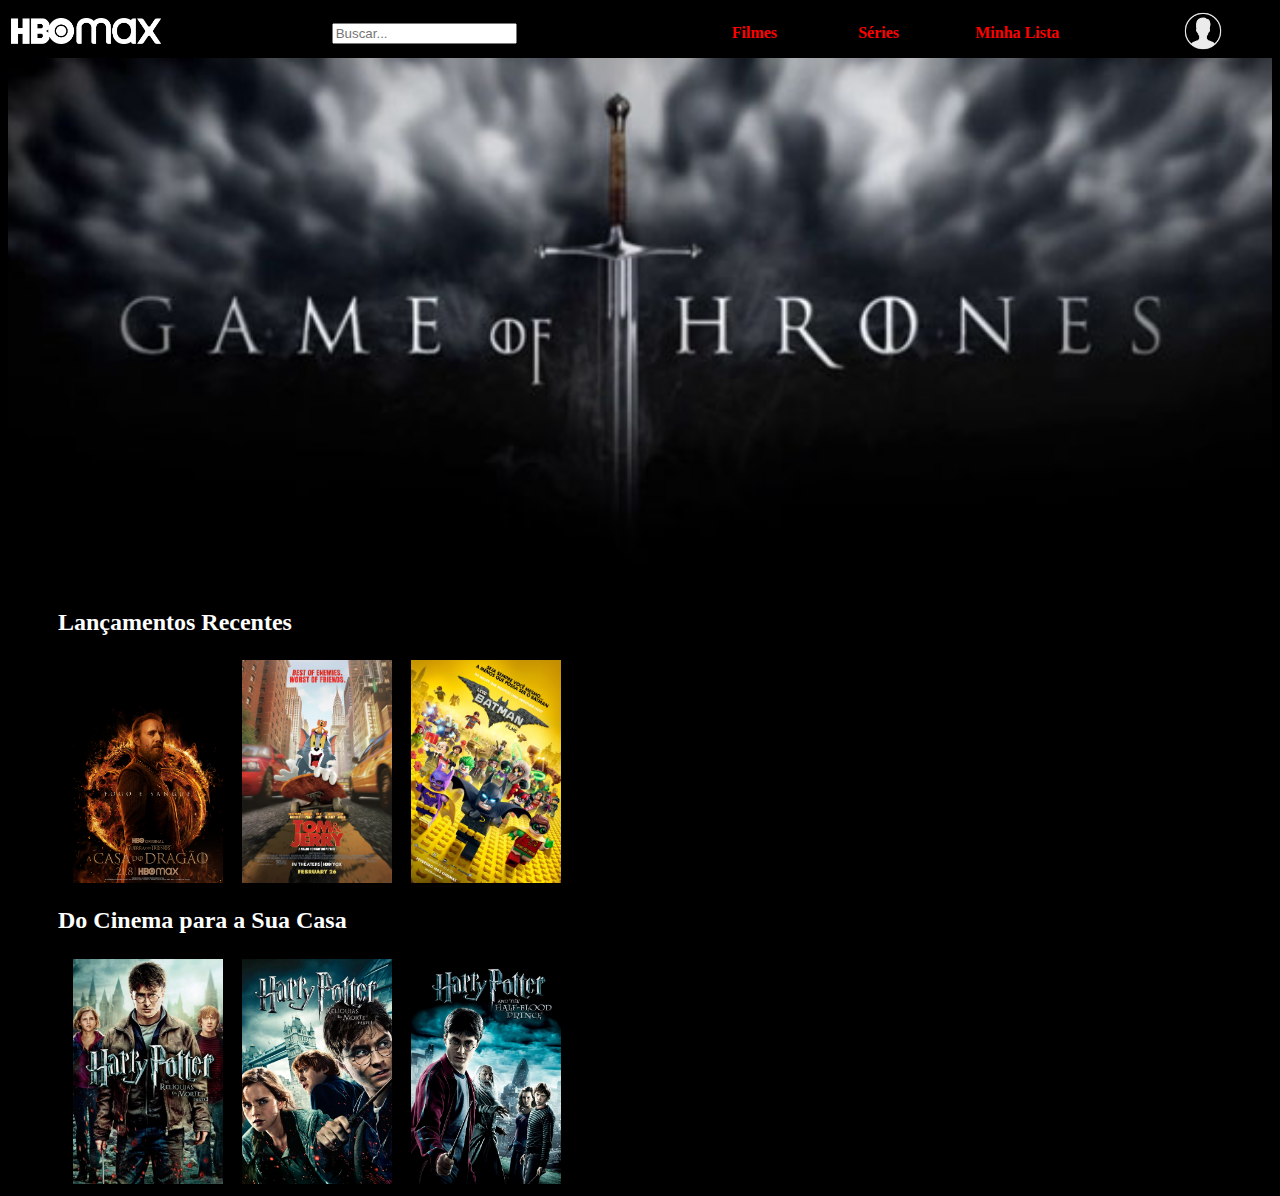
<file: index.html>
<!DOCTYPE html>
<html lang="en">
<head>
    <meta charset="UTF-8">
    <meta http-equiv="X-UA-Compatible" content="IE=edge">
    <meta name="viewport" content="width=device-width, initial-scale=1.0">
    <link rel="stylesheet" href="css/style.css">
    <title>Starpus</title>
</head>
<body>
    <header id="menu">
        <table>
            <tr>
                <td><img src="images/hbo.png" width="150"></td>
                <td><input type="text" id="txtBusca" placeholder="Buscar...">
                    <id="btnBusca" alt="Buscar"/>
                    </div>
                </td>
                <td><a class="botao" href="index.html">Filmes</a></td>
                <td><a class="botao" href="index.html">Séries</a></td>
                <!-- <td><a class="botao" href="index.html"><b>ESPN</b></a></td> -->
                <td><a class="botao" href="index.html">Minha Lista</a></td>
                <td><div id="divBusca">
                <td><img src="images/usericon.png" width="40"></td> <!-- href="index.html" Ver img clicavel--> 
            </tr>
        </table>

        <img id="got" src="images/gotbanner.jpg">

    </header>

    <main>
        <h2>
            Lançamentos Recentes
        </h2>

        <div id="corpo1">
            <div id="A1">
                <img class="fotos" src="images/a1.jpg" width="150px">
            </div>

            <div id="A2">
                <img class="fotos" src="images/a2.webp" width="150px">
            </div>

            <div id="A3">
                <img class="fotos" src="images/a3.jpg" width="150px">
            </div>

        </div>

        <h2>
            Do Cinema para a Sua Casa
        </h2>

        <div id="corpo2">
            <div id="B1">
                <img class="fotos" src="images/hp8.webp" width="150px">
            </div>

            <div id="B2">
                <img class="fotos" src="images/hp7.webp" width="150px">
            </div>

            <div id="B3">
                <img class="fotos" src="images/hp6.jpg" width="150px">
            </div>

        </div>

        </div>


    </main>
</body>
</html>
</file>
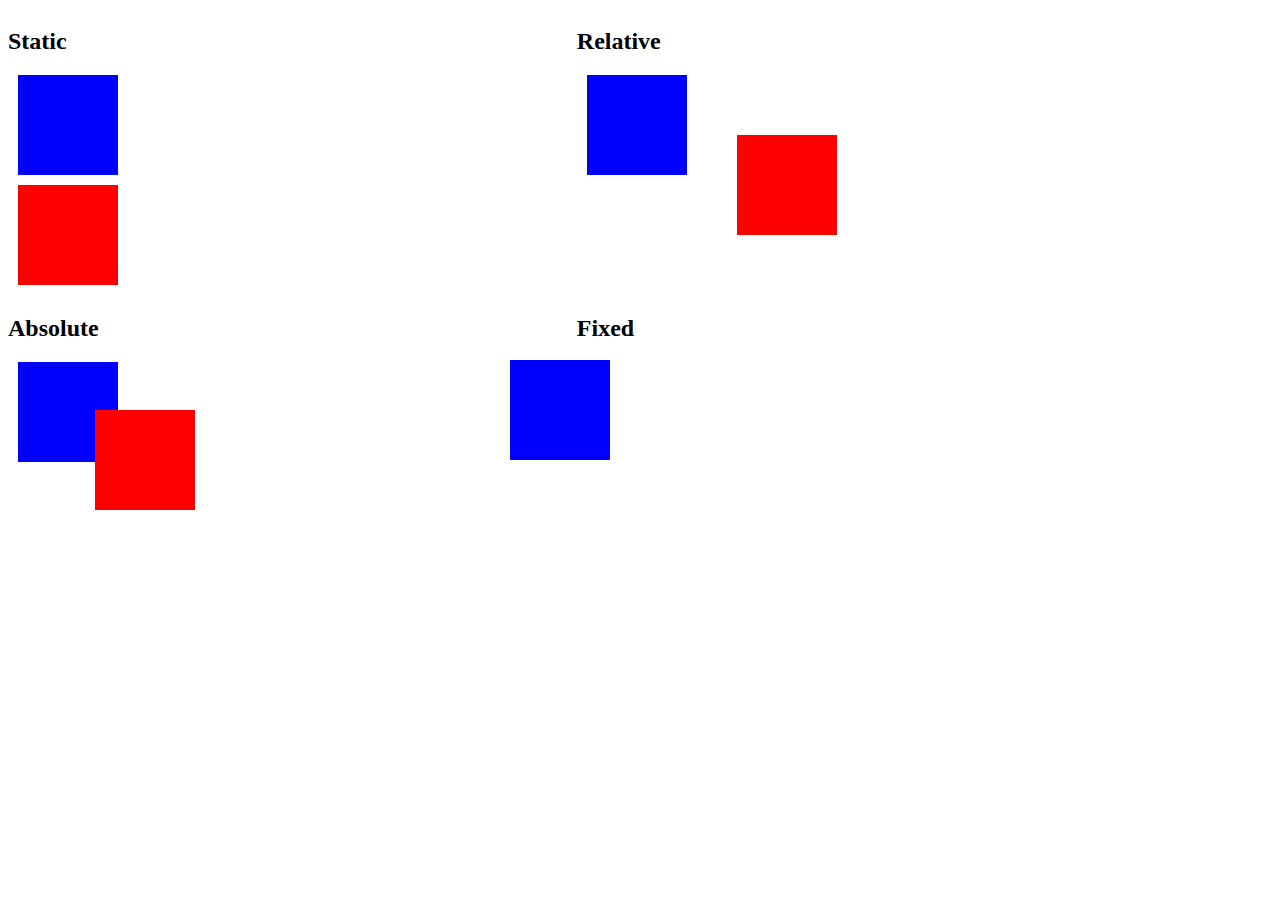
<file: display/index.html>
<!DOCTYPE html>
<html lang="en">
<head>
    <meta charset="UTF-8">
    <meta http-equiv="X-UA-Compatible" content="IE=edge">
    <meta name="viewport" content="width=device-width, initial-scale=1.0">
    <title>Display</title>
    <link rel="stylesheet" href="css/style.css">
</head>
<body>
    <article>
        <section>
        <h2>Static</h2>
        <div class="square" id="a"></div>
        <div class="square" id="b"></div>
    </section>
    <section>
        <h2>Relative</h2>
        <div class="square" id="c"></div>
        <div class="square" id="d"></div>
    </section>
    </article>
    <article>
        <section>
        <h2>Absolute</h2>
        <div class="square" id="e"></div>
        <div class="square" id="f"></div>
    </section>
    <section>
        <h2>Fixed</h2>
        <div class="square" id="g"></div>
    </section>
    </article>
    
    
</body>
</html>
</file>
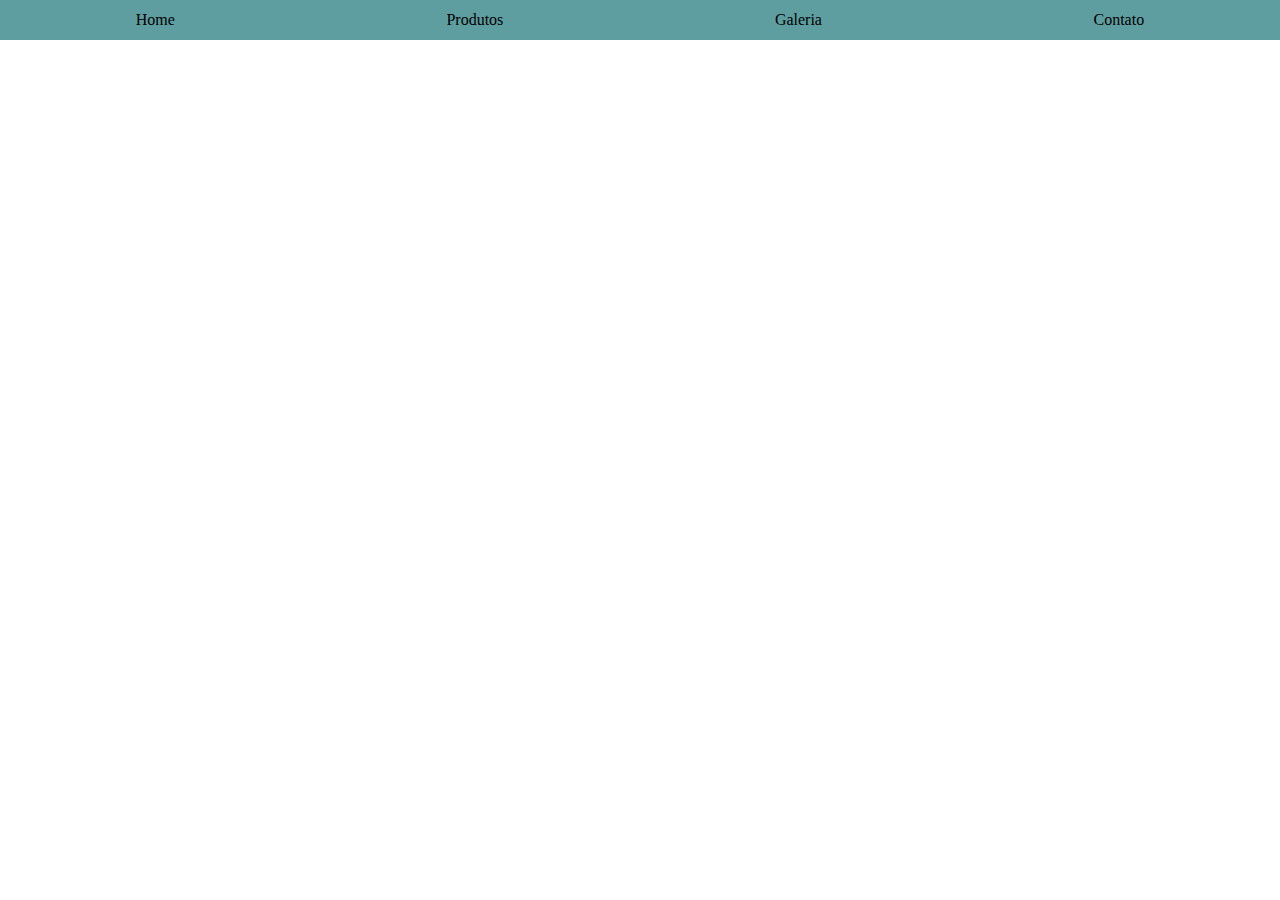
<file: menu/index.html>
<!DOCTYPE html>
<html lang="pt-BR">
<head>
    <meta charset="UTF-8">
    <meta http-equiv="X-UA-Compatible" content="IE=edge">
    <meta name="viewport" content="width=device-width, initial-scale=1.0">
    <link rel="stylesheet" href="style.css">
    <title>Menu</title>
</head>
<body>
    <main>
        <ul>
            <li>Home</li>
            <li>Produtos</li>
            <li>Galeria</li>
            <li>Contato</li>
        </ul>
    </main>
</body>
</html>
</file>
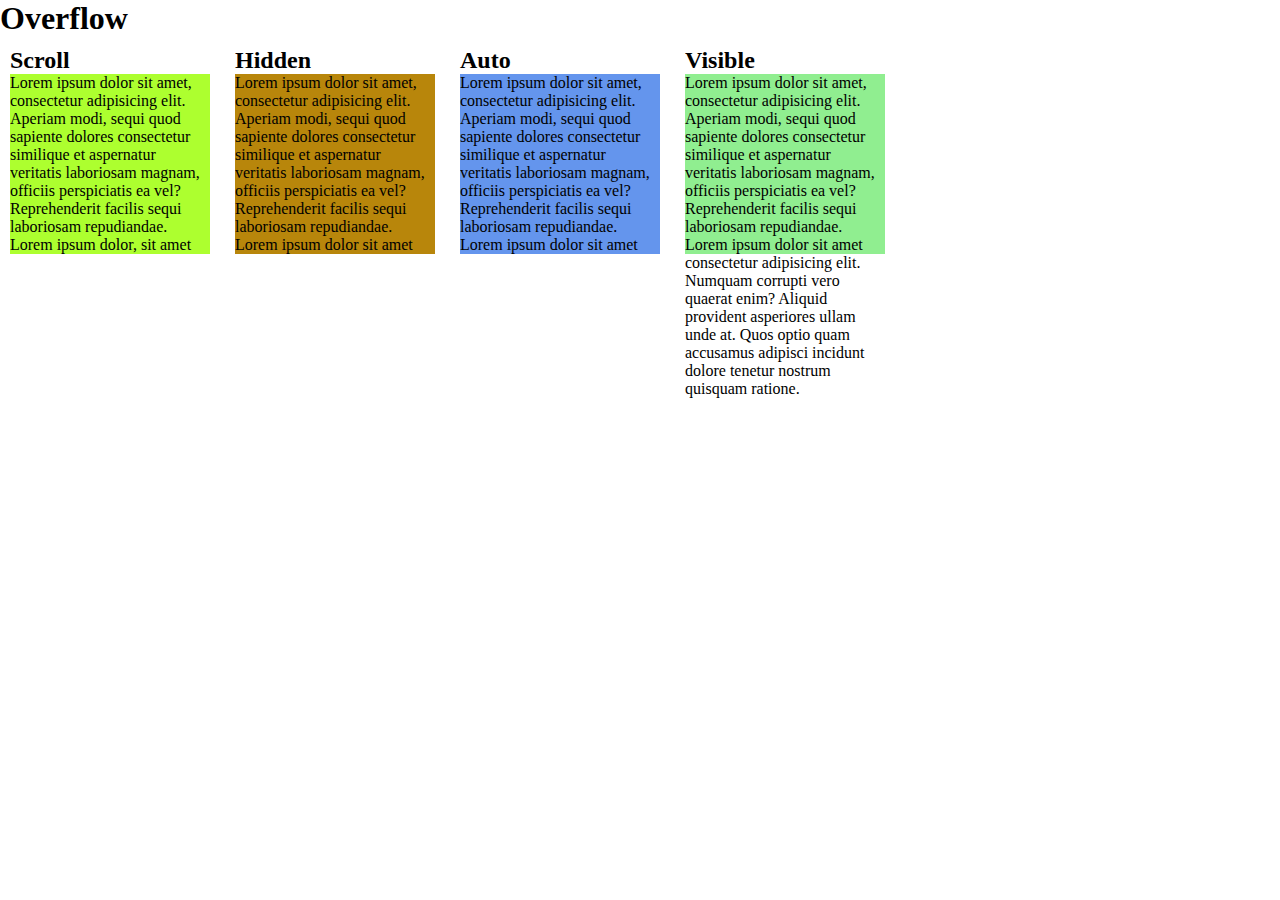
<file: overflow/index.html>
<!DOCTYPE html>
<html lang="pt-BR">
<head>
    <meta charset="UTF-8">
    <meta http-equiv="X-UA-Compatible" content="IE=edge">
    <meta name="viewport" content="width=device-width, initial-scale=1.0">
    <link rel="stylesheet" href="style.css">
    <title>Overflow</title>
</head>
<body>
    <h1>Overflow</h1>
    <main>
        <section>
            <h2>Scroll</h2>
            <div class="square" id="scroll">
                Lorem ipsum dolor sit amet, consectetur adipisicing elit. Aperiam modi, sequi quod sapiente dolores consectetur similique et aspernatur veritatis laboriosam magnam, officiis perspiciatis ea vel? Reprehenderit facilis sequi laboriosam repudiandae.
                Lorem ipsum dolor, sit amet consectetur adipisicing elit. Inventore ullam quos natus, cumque ducimus illum voluptate provident tenetur. Mollitia dicta tempora laboriosam. Quo facilis, debitis corrupti illo perferendis fuga obcaecati!
            </div>
        </section>
        <section>
            <h2>Hidden</h2>
            <div class="square" id="hidden">
                Lorem ipsum dolor sit amet, consectetur adipisicing elit. Aperiam modi, sequi quod sapiente dolores consectetur similique et aspernatur veritatis laboriosam magnam, officiis perspiciatis ea vel? Reprehenderit facilis sequi laboriosam repudiandae.
                Lorem ipsum dolor sit amet consectetur, adipisicing elit. Laudantium laborum, neque a laboriosam recusandae sint asperiores nam nihil similique incidunt exercitationem non consequatur quaerat! At voluptates numquam nobis vero possimus.
            </div>
        </section>
        <section>
            <h2>Auto</h2>
            <div class="square" id="auto">
                Lorem ipsum dolor sit amet, consectetur adipisicing elit. Aperiam modi, sequi quod sapiente dolores consectetur similique et aspernatur veritatis laboriosam magnam, officiis perspiciatis ea vel? Reprehenderit facilis sequi laboriosam repudiandae.
                Lorem ipsum dolor sit amet consectetur adipisicing elit. Obcaecati accusamus explicabo, corporis harum hic delectus assumenda at esse asperiores voluptatibus neque consequuntur magnam reiciendis ducimus quia nisi, et dolores natus.
            </div>
        </section>
        <section>
            <h2>Visible</h2>
            <div class="square" id="visible">
                Lorem ipsum dolor sit amet, consectetur adipisicing elit. Aperiam modi, sequi quod sapiente dolores consectetur similique et aspernatur veritatis laboriosam magnam, officiis perspiciatis ea vel? Reprehenderit facilis sequi laboriosam repudiandae.
                Lorem ipsum dolor sit amet consectetur adipisicing elit. Numquam corrupti vero quaerat enim? Aliquid provident asperiores ullam unde at. Quos optio quam accusamus adipisci incidunt dolore tenetur nostrum quisquam ratione.
            </div>
        </section>
    </main>
</body>
</html>
</file>
<file: css/style.css>
body {
    background-color: rgb(0, 0, 0);
}

header {
    background-color: rgb(0, 0, 0);
    max-width: 2000px;
}

#got {
    width: 100%;
}

table {
    width: 100%;
}

a.botao {
    background-color: rgb(0, 0, 0);
    padding: 6px;
    text-decoration: none;
    border-radius: 20px;
    color: rgb(255, 0, 0);
    font-weight: bold;
}

a.botao:hover {
    background-color: rgb(256, 0, 0);
    padding: 8px;
    text-decoration: none;
    border: 4px solid rgb(122, 0, 0);
    border-radius: 20px;
    color: black;
    font-weight:bold;
}

h2 {
    color:white;
    margin-left: 50px;
}

#corpo1 {
    position:relative;
    display: inline-block;
    width: 90%;
    height: 200px;
    margin-left: 50px;
    margin-right: 50px;
    background-color: rgb(0, 0, 0);
}

    #A1 {
        display: inline-block;
    }

    #A2 {
        display: inline-block;
    }

    #A3 {
        display: inline-block;
    }

.fotos {
    margin-top: 5px;
    margin-left: 15px;
}

#corpo2 {
    position:relative;
    display: inline-block;
    width: 90%;
    height: 200px;
    margin-left: 50px;
    margin-right: 50px;
    background-color: rgb(0, 0, 0);
}
#B1 {
    display: inline-block;
}

#B2 {
    display: inline-block;
}

#B3 {
    display: inline-block;
}
</file>
<file: display/css/style.css>
p{
    color:red;
}

.square {
    width: 100px;
    height: 100px;
    margin: 10px;
}

article {
    display: flex;
    flex-wrap: wrap;
}

section {
    width: 45%;
}

#a
{
    background-color: blue;
}


#b
{
    position: static;
    background-color: red;
}

#c
{
    background-color: blue;
}

#d
{
    position: relative;
    top: -50px;
    left: 150px;
    background-color: red;
}


#e
{
    background-color: blue;
}

#f
{
    position: absolute;    
    top: 400px;
    left: 85px;
    background-color: red;
}

#g
{
    position: fixed;
    top: 350px;
    left: 500px;
    background-color: blue;
}
</file>
<file: menu/style.css>
* {
    margin: 0;
    padding: 0;
    box-sizing: border-box;
}

ul {
    height: 40px;
    background-color: cadetblue;
    display: flex;
    justify-content: space-around;
    align-items: center;
}

li {
    display: inline;
}
</file>
<file: overflow/style.css>
* {
    margin: 0;
    padding: 0;
    box-sizing: border-box;
}

main {
    flex-wrap: wrap;
    margin: 10px;
    display: flex;
}

section {
    display: inline-block;
    margin-right: 25px;
}

.square {
    width: 200px;
    height: 180px;
}

#scroll {
    overflow: scroll;
    background-color: greenyellow;
}

#hidden {
    overflow: hidden;
    background-color: darkgoldenrod;
}

#auto {
    overflow: auto;
    background-color: cornflowerblue;
}

#visible {
    overflow: visible;
    background-color: lightgreen;
}
</file>
